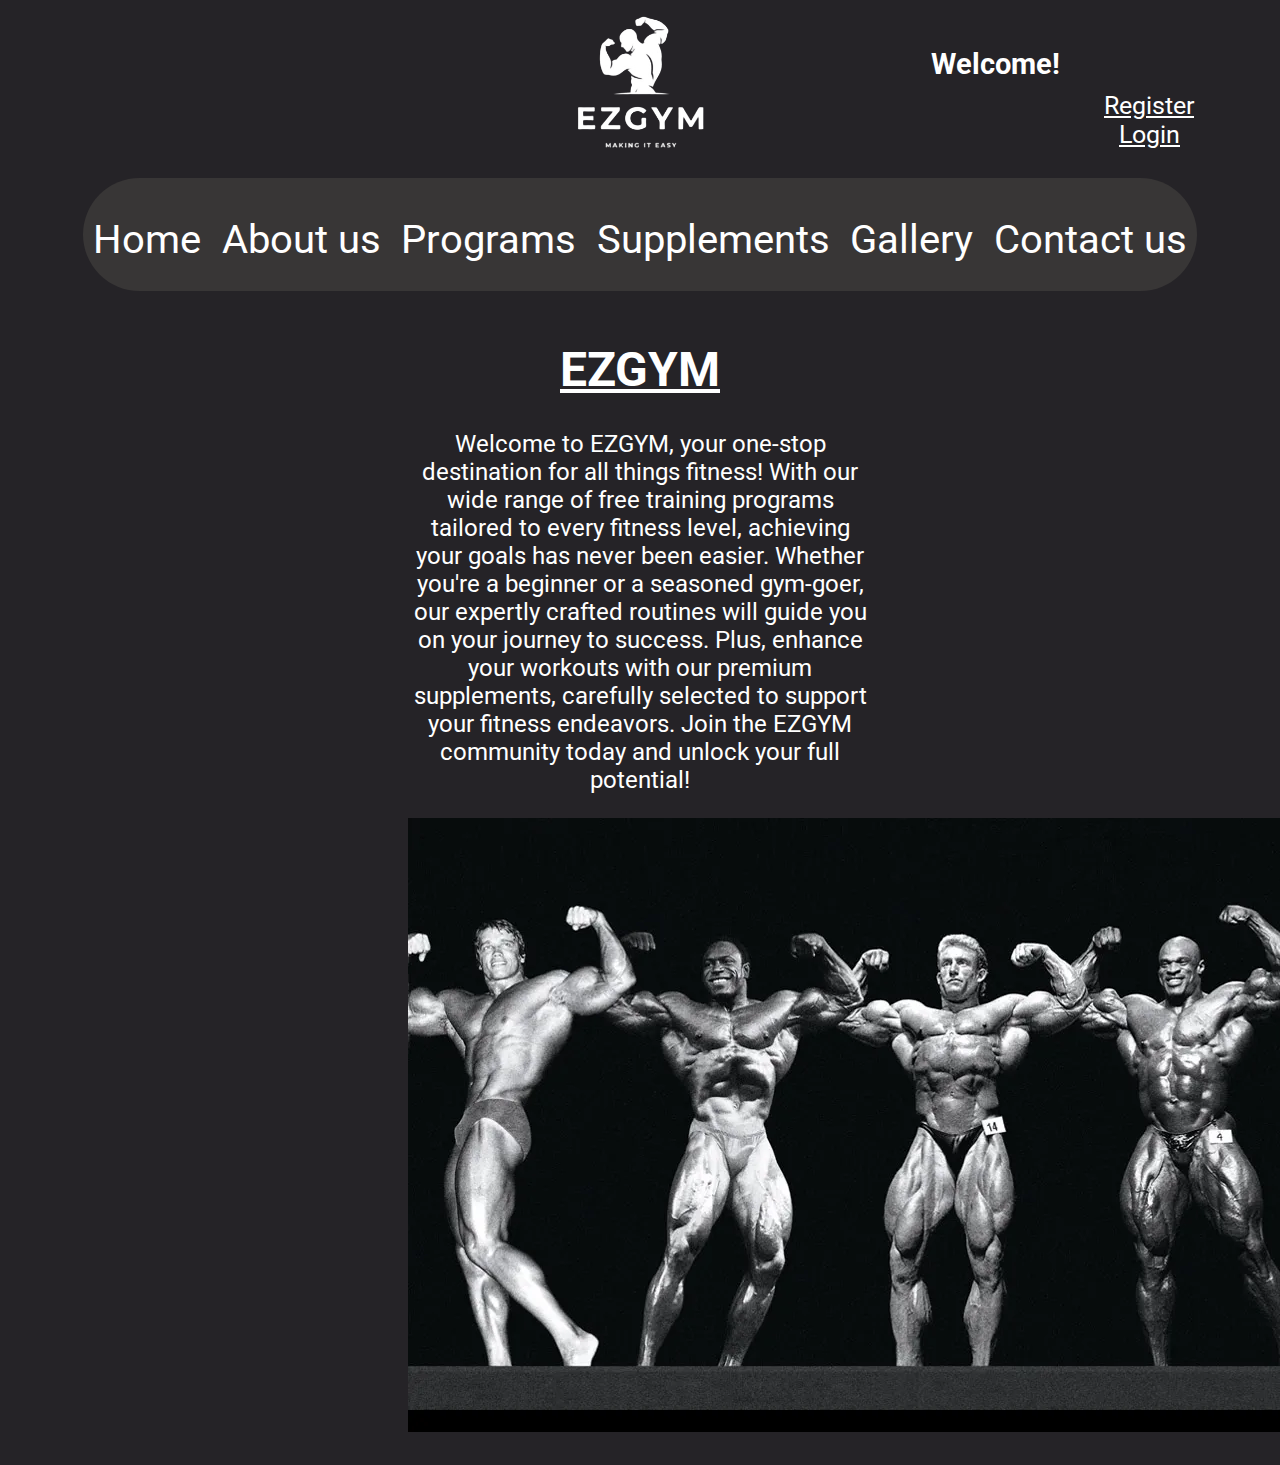
<file: index.html>
<!DOCTYPE html>
<html>
    <head>
        <title>EZGym</title>
        <link rel="stylesheet" href="style.css">
        <link rel="icon" type="image/jpg" href="pictures/logosmall.png">

        <link rel="preconnect" href="https://fonts.googleapis.com">
    <link rel="preconnect" href="https://fonts.gstatic.com" crossorigin>
    <link href="https://fonts.googleapis.com/css2?family=Roboto:ital,wght@0,400;0,500;0,700;1,400;1,500;1,700&display=swap" rel="stylesheet">

    <script type="text/javascript" src="indexscript.js"></script>
    </head>

    <body id="indexbody">
        <!-- Top -->
        <div class="top">
            <div class="clock">
                <div> 
                    <h3 id="clock"></h3>
                </div>
                <div>
                    <h4 id="date"></h4>
                </div>
            </div>

            <div class="logo">
                <img src="pictures/logosmall.png" class="logoimg">
            </div>


            <div class="login">
                <h3 style="margin-bottom: 10px;">Welcome!</h3>
                <div class="loginbuttons">
                    <a href="register.html" target="_self" style="text-decoration:none;
                    color:white;"><u>Register</u></a>
                </div>
                <div class="loginbuttons" id="loginbtn">
                    <a href="login.html" target="_self" style="text-decoration:none;
                    color:white;"><u>Login</u></a>
                </div>
            </div>
        </div>



        <!-- Navigation bar -->
        <div class="nav">
            <div class="navbutton">
                <a href="index.html" target="_self" style="text-decoration:none;
                color:white;"
                >Home</a>
            </div>
            <div class="navbutton">
                <a href="aboutus.html" target="_self" style="text-decoration:none;
                color:white;"
                >About us</a>
            </div>
            <div class="navbutton">
                <a href="progarms.html" target="_self" style="text-decoration:none;
                color:white;">Programs</a>
            </div>
            <div class="navbutton">
                <a href="supplements.html" target="_self" style="text-decoration:none;
                color:white;">Supplements</a>
            </div>
            <div class="navbutton">
                <a href="gallery.html" target="_self" style="text-decoration:none;
                color:white;">Gallery</a>
            </div>
            <div class="navbutton">
                <a href="contactus.html" target="_self" style="text-decoration:none;
                color:white;">Contact us</a>
            </div>
        </div>
        
        
        <div class="aboutustext">
            <h1><u>EZGYM</u></h1>
            
            <p>Welcome to EZGYM, your one-stop destination for all things fitness! With our wide range of free training programs tailored to every fitness level, achieving your goals has never been easier. Whether you're a beginner or a seasoned gym-goer, our expertly crafted routines will guide you on your journey to success. Plus, enhance your workouts with our premium supplements, carefully selected to support your fitness endeavors. Join the EZGYM community today and unlock your full potential!</p>
            <img src="pictures/posing.webp">
        
        </div>

        
        
        
        <div id="lol">
            <a href="easteregg.html" target="_self">a</a>
        </div>
    </body>

</html>
</file>
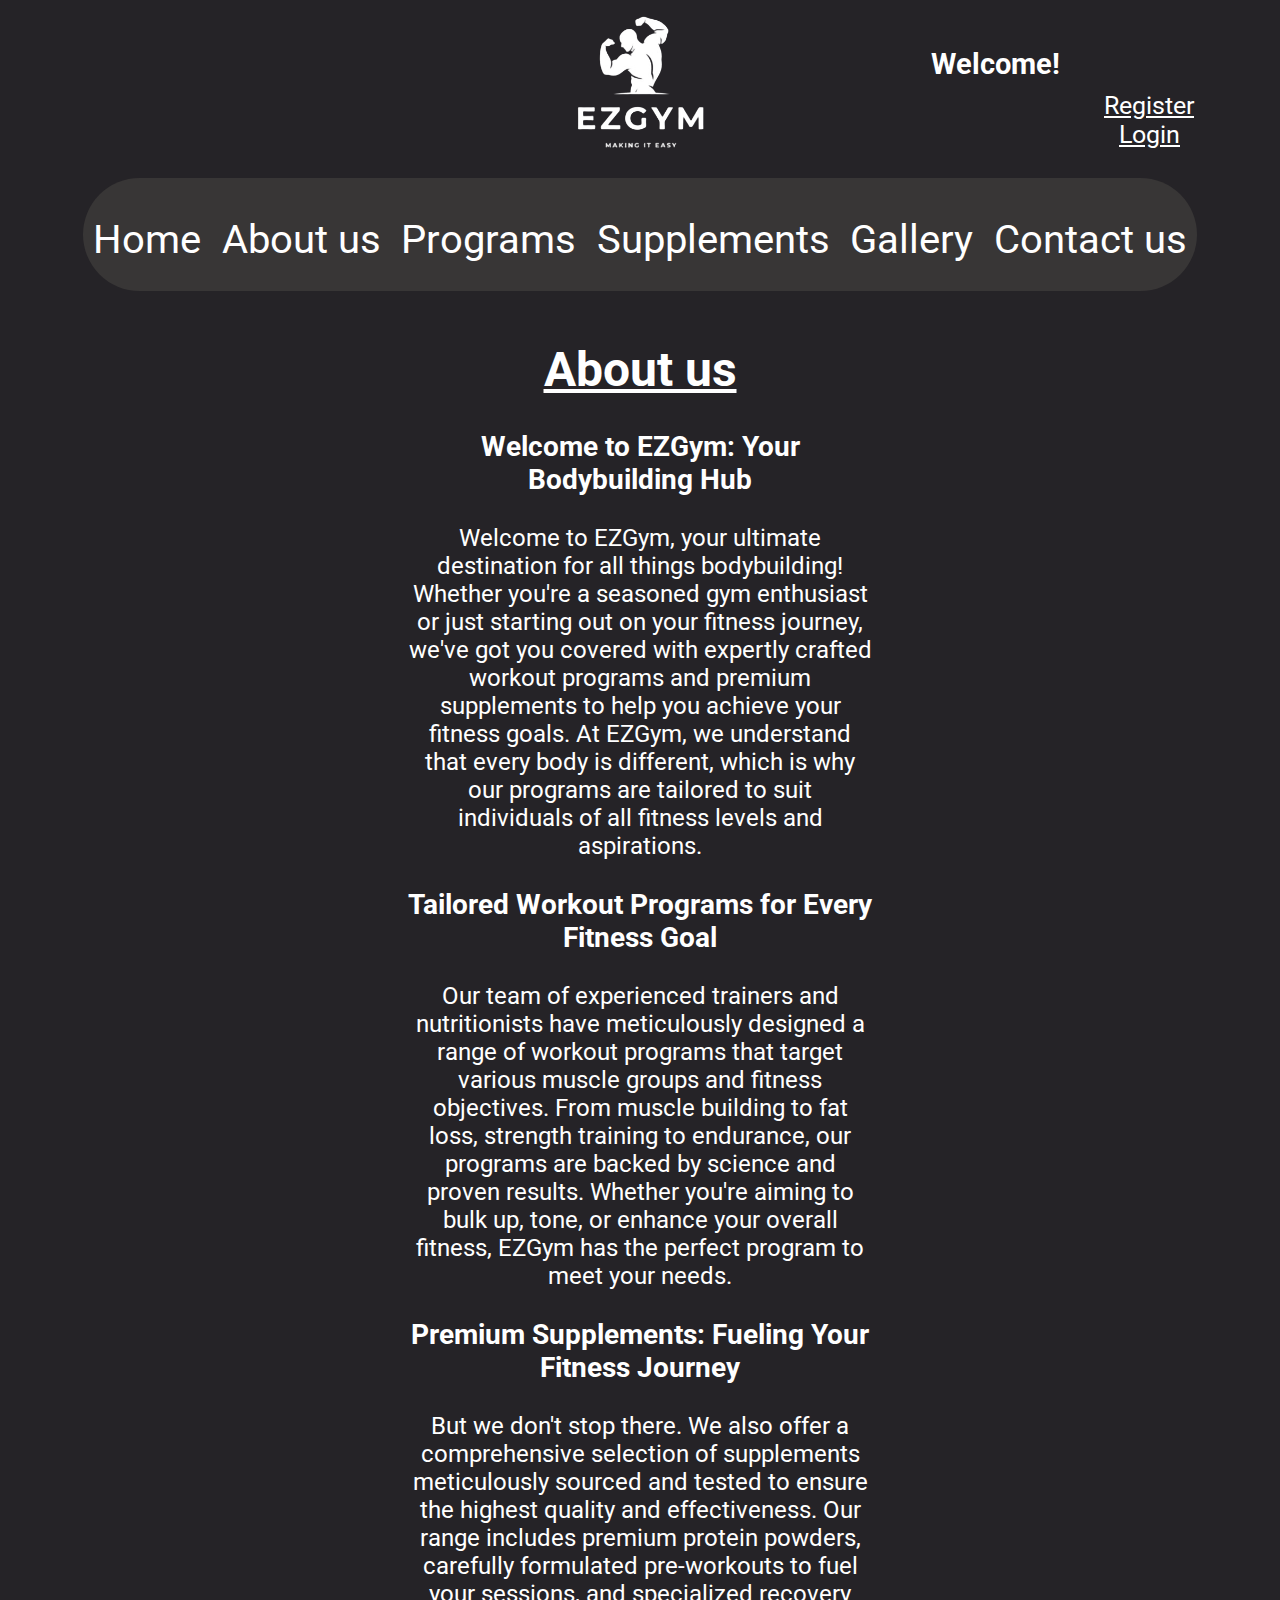
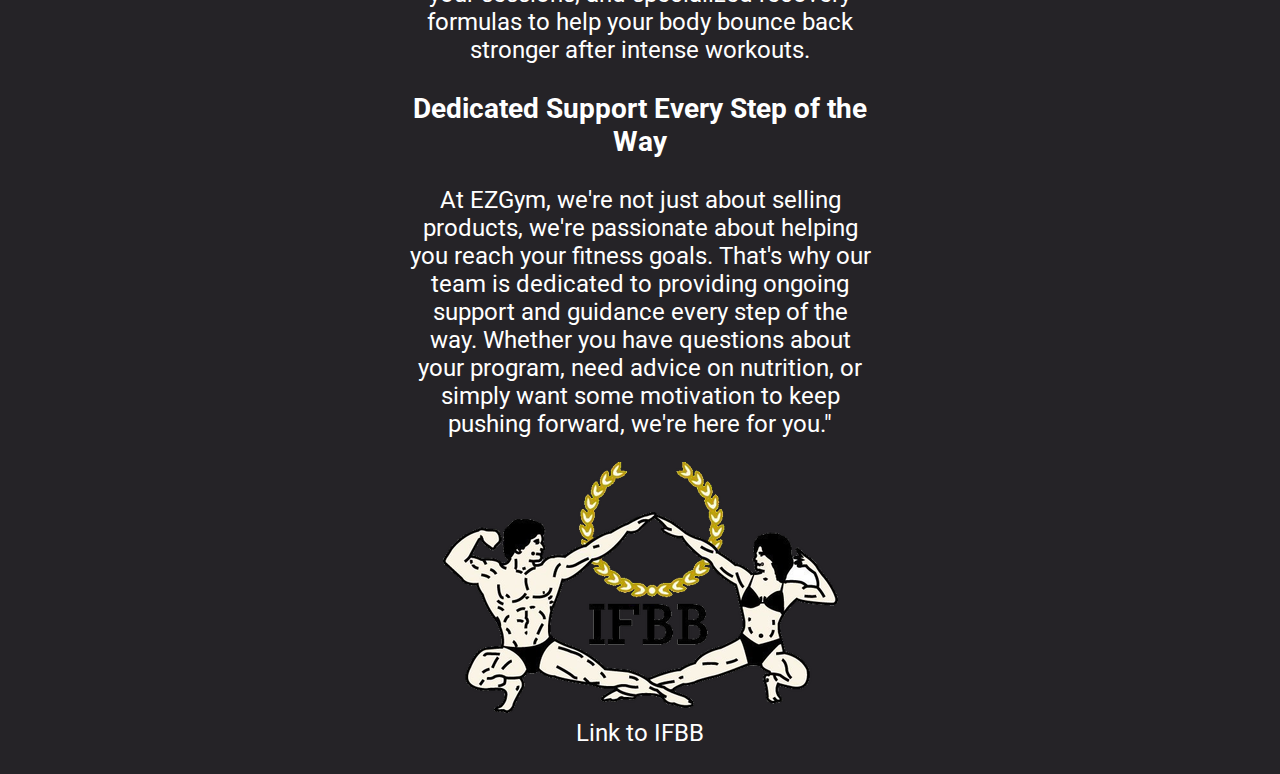
<file: aboutus.html>
<!DOCTYPE html>
<html>
    <head>
        <title>EZGym</title>
        <link rel="stylesheet" href="style.css">
        <link rel="icon" type="image/jpg" href="pictures/logosmall.png">

        <link rel="preconnect" href="https://fonts.googleapis.com">
    <link rel="preconnect" href="https://fonts.gstatic.com" crossorigin>
    <link href="https://fonts.googleapis.com/css2?family=Roboto:ital,wght@0,400;0,500;0,700;1,400;1,500;1,700&display=swap" rel="stylesheet">

    <script type="text/javascript" src="indexscript.js"></script>
    </head>

    <body id="indexbody">
        <!-- Top -->
        <div class="top">
            <div class="clock">
                <div> 
                    <h3 id="clock"></h3>
                </div>
                <div>
                    <h4 id="date"></h4>
                </div>
            </div>

            <div class="logo">
                <img src="pictures/logosmall.png" class="logoimg">
            </div>


            <div class="login">
                <h3 style="margin-bottom: 10px;">Welcome!</h3>
                <div class="loginbuttons">
                    <a href="register.html" target="_self" style="text-decoration:none;
                    color:white;"><u>Register</u></a>
                </div>
                <div class="loginbuttons" id="loginbtn">
                    <a href="login.html" target="_self" style="text-decoration:none;
                    color:white;"><u>Login</u></a>
                </div>
            </div>
        </div>



        <!-- Navigation bar -->
        <div class="nav">
            <div class="navbutton">
                <a href="index.html" target="_self" style="text-decoration:none;
                color:white;"
                >Home</a>
            </div>
            <div class="navbutton">
                <a href="aboutus.html" target="_self" style="text-decoration:none;
                color:white;"
                >About us</a>
            </div>
            <div class="navbutton">
                <a href="progarms.html" target="_self" style="text-decoration:none;
                color:white;">Programs</a>
            </div>
            <div class="navbutton">
                <a href="supplements.html" target="_self" style="text-decoration:none;
                color:white;">Supplements</a>
            </div>
            <div class="navbutton">
                <a href="gallery.html" target="_self" style="text-decoration:none;
                color:white;">Gallery</a>
            </div>
            <div class="navbutton">
                <a href="contactus.html" target="_self" style="text-decoration:none;
                color:white;">Contact us</a>
            </div>
        </div>
        
        

        <!--  About us  -->
        <div class="about">
            <h1><u>About us</u></h1>
            
            <h3>Welcome to EZGym: Your Bodybuilding Hub</h3>
            <p>Welcome to EZGym, your ultimate destination for all things bodybuilding! Whether you're a seasoned gym enthusiast or just starting out on your fitness journey, we've got you covered with expertly crafted workout programs and premium supplements to help you achieve your fitness goals. At EZGym, we understand that every body is different, which is why our programs are tailored to suit individuals of all fitness levels and aspirations.</p>
            <h3>Tailored Workout Programs for Every Fitness Goal</h3>
            <p>Our team of experienced trainers and nutritionists have meticulously designed a range of workout programs that target various muscle groups and fitness objectives. From muscle building to fat loss, strength training to endurance, our programs are backed by science and proven results. Whether you're aiming to bulk up, tone, or enhance your overall fitness, EZGym has the perfect program to meet your needs.</p>
            <h3>Premium Supplements: Fueling Your Fitness Journey</h3>
            <p>But we don't stop there. We also offer a comprehensive selection of supplements meticulously sourced and tested to ensure the highest quality and effectiveness. Our range includes premium protein powders, carefully formulated pre-workouts to fuel your sessions, and specialized recovery formulas to help your body bounce back stronger after intense workouts.</p>
            <h3>Dedicated Support Every Step of the Way</h3>
            <p>At EZGym, we're not just about selling products, we're passionate about helping you reach your fitness goals. That's why our team is dedicated to providing ongoing support and guidance every step of the way. Whether you have questions about your program, need advice on nutrition, or simply want some motivation to keep pushing forward, we're here for you."</p>

            <img src="pictures/IFBBlogo_official.png" style="display:inline-block">
            <a href="https://ifbb.com/" target="_blank" style="text-decoration:none;
            color:white; display:block;">Link to IFBB</a>
        </div>

        <div id="lol">
            <a href="easteregg.html" target="_self">a</a>
        </div>
    </body>

</html>
</file>
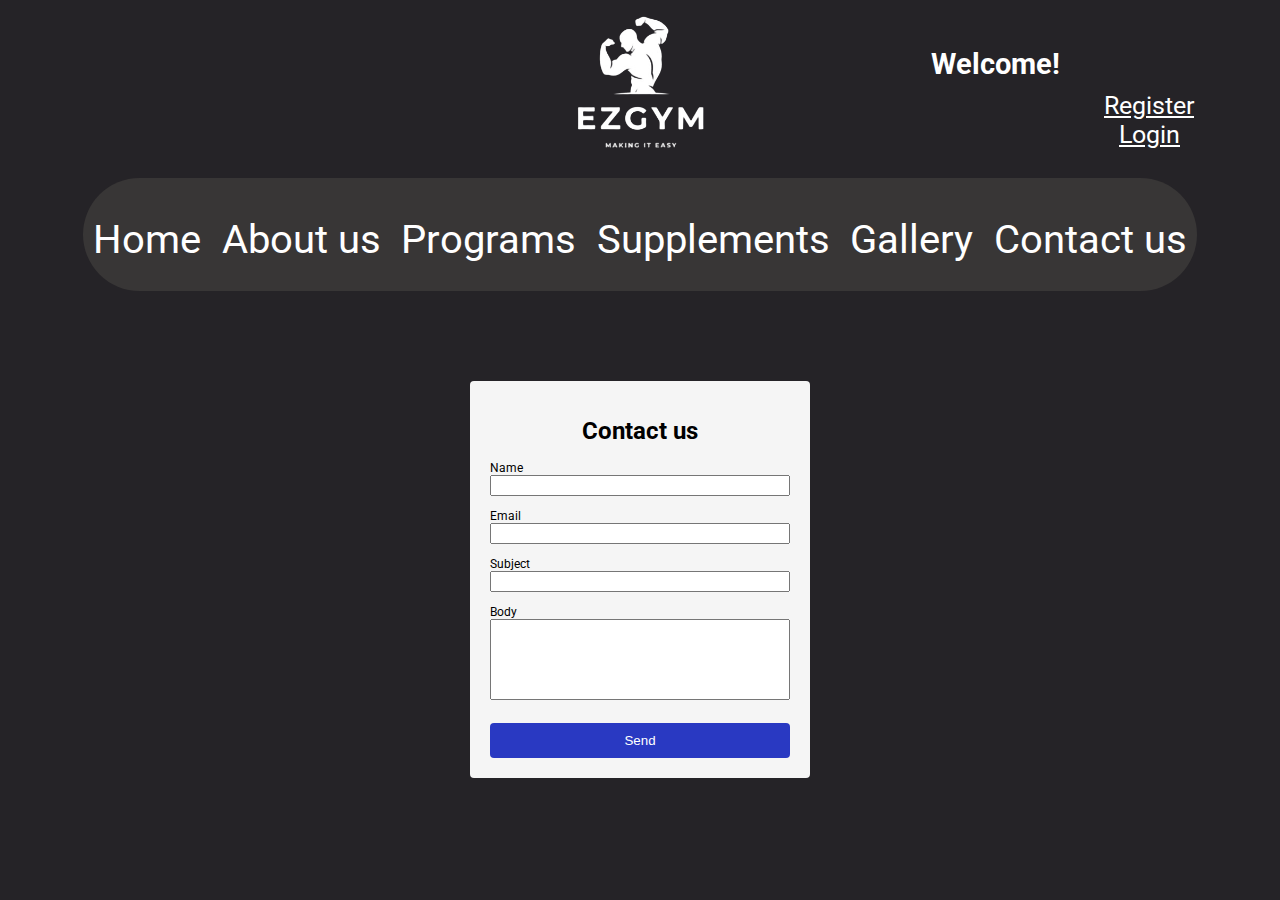
<file: contactus.html>
<!DOCTYPE html>
<html>
    <head>
        <title>EZGym</title>
        <link rel="stylesheet" href="style.css">
        <link rel="icon" type="image/jpg" href="pictures/logosmall.png">

        <link rel="preconnect" href="https://fonts.googleapis.com">
    <link rel="preconnect" href="https://fonts.gstatic.com" crossorigin>
    <link href="https://fonts.googleapis.com/css2?family=Roboto:ital,wght@0,400;0,500;0,700;1,400;1,500;1,700&display=swap" rel="stylesheet">

    <script type="text/javascript" defer src="contactusscript.js"></script>
    </head>


    <body id="contactusbody">
        <!-- Top -->
        <div class="top">
            <div class="clock">
                <div> 
                    <h3 id="clock"></h3>
                </div>
                <div>
                    <h4 id="date"></h4>
                </div>
            </div>

            <div class="logo">
                <img src="pictures/logosmall.png" class="logoimg">
            </div>


            <div class="login">
                <h3 style="margin-bottom: 10px;">Welcome!</h3>
                <div class="loginbuttons">
                    <a href="register.html" target="_self" style="text-decoration:none;
                    color:white;"><u>Register</u></a>
                </div>
                <div class="loginbuttons" id="loginbtn">
                    <a href="login.html" target="_self" style="text-decoration:none;
                    color:white;"><u>Login</u></a>
                </div>
            </div>
        </div>



        <!-- Navigation bar -->
        <div class="nav">
            <div class="navbutton">
                <a href="index.html" target="_self" style="text-decoration:none;
                color:white;"
                >Home</a>
            </div>
            <div class="navbutton">
                <a href="aboutus.html" target="_self" style="text-decoration:none;
                color:white;"
                >About us</a>
            </div>
            <div class="navbutton">
                <a href="progarms.html" target="_self" style="text-decoration:none;
                color:white;">Programs</a>
            </div>
            <div class="navbutton">
                <a href="supplements.html" target="_self" style="text-decoration:none;
                color:white;">Supplements</a>
            </div>
            <div class="navbutton">
                <a href="gallery.html" target="_self" style="text-decoration:none;
                color:white;">Gallery</a>
            </div>
            <div class="navbutton">
                <a href="contactus.html" target="_self" style="text-decoration:none;
                color:white;">Contact us</a>
            </div>
        </div>


        <div class="container">
            <form id="form" action="/">
                <h1>Contact us</h1>

                <div class="input-control">
                    <label for="name">Name</label>
                    <input id="name" name="name" type="text">
                    <div class="error"></div>
                </div>

                
                <div class="input-control">
                    <label for="email">Email</label>
                    <input id="email" name="email" type="text">
                    <div class="error"></div>
                </div>

                <div class="input-control">
                    <label for="subject">Subject</label>
                    <input id="subject" name="subject" type="text">
                    <div class="error"></div>
                </div>
                
                <div class="input-control">
                    <label for="body">Body</label>
                    <textarea id="bodytext" cols="40" rows="5"></textarea>
                    <div class="error"></div>
                </div>
                
                <button type="submit">Send</button>

            </form>


    </body>
</html>
</file>
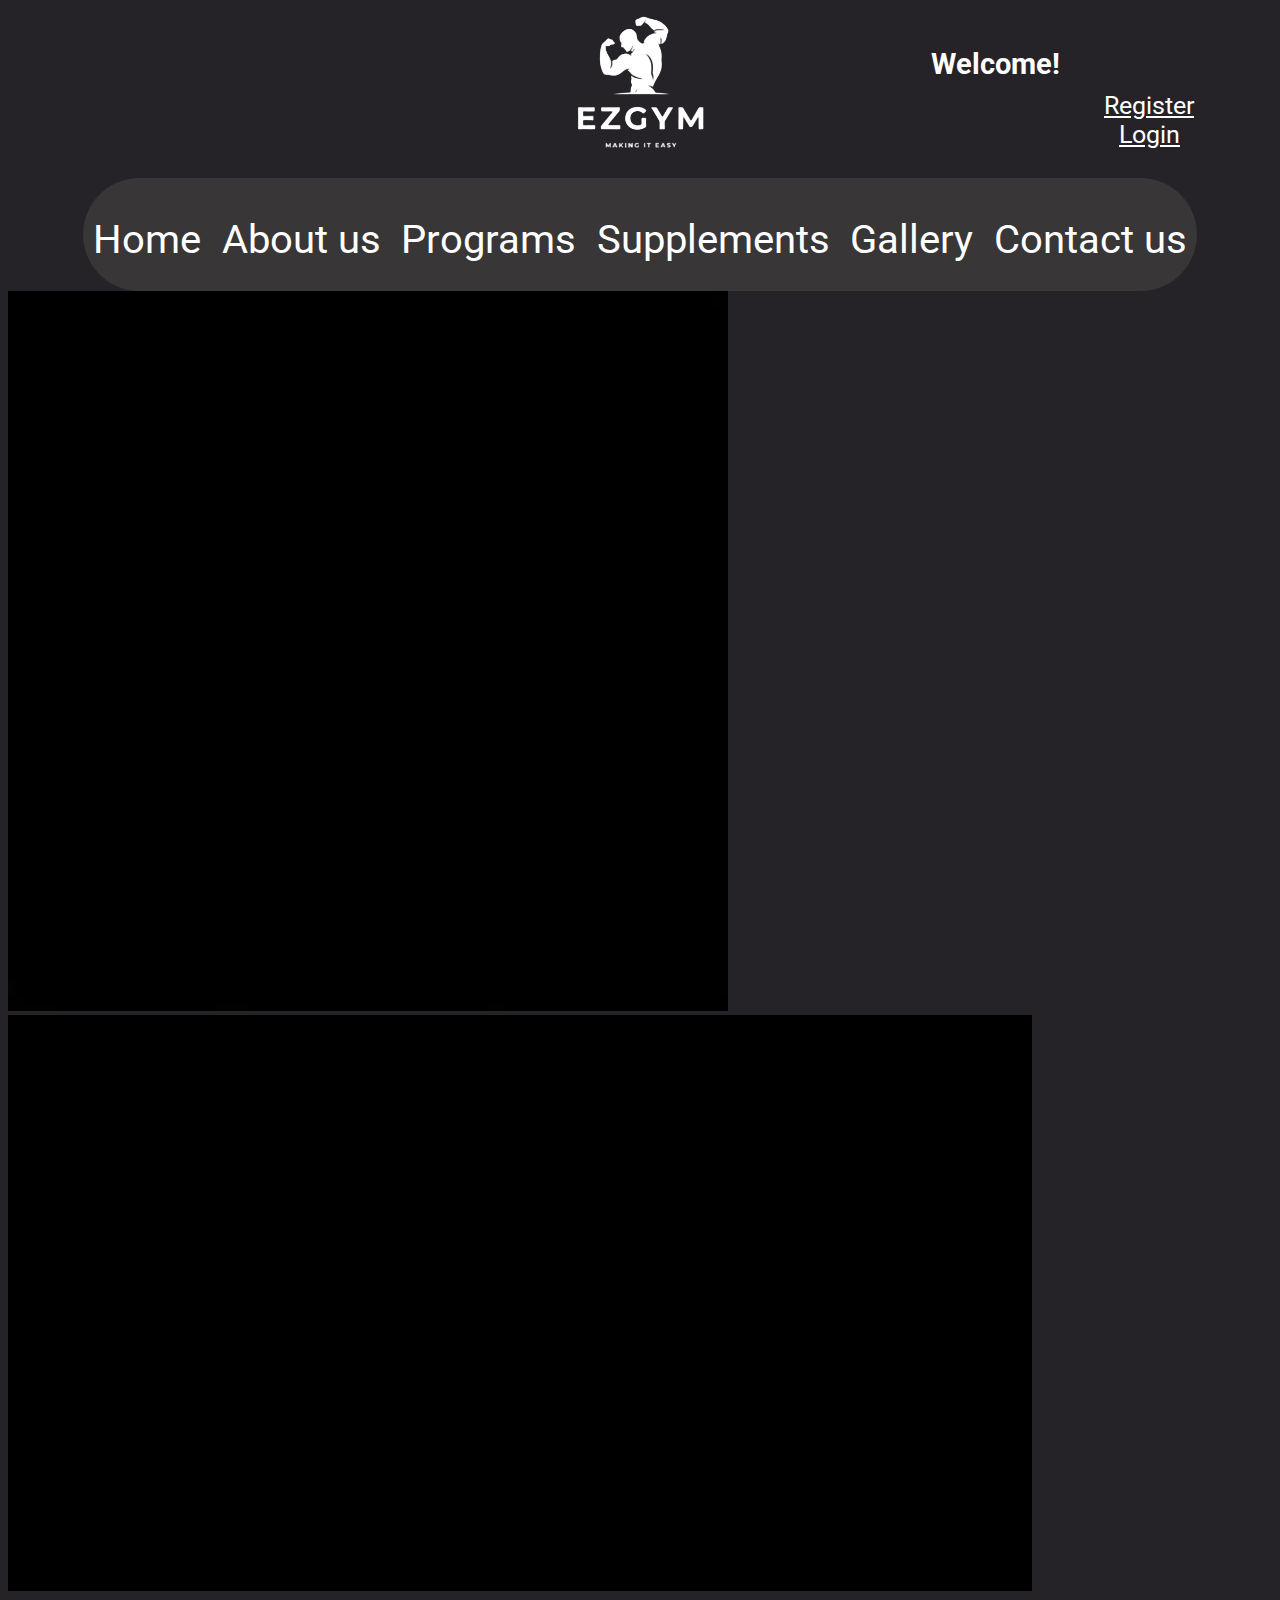
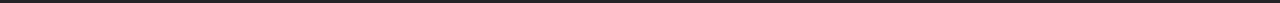
<file: easteregg.html>
<!DOCTYPE html>
<html>
    <head>
        <title>EZGym</title>
        <link rel="stylesheet" href="style.css">
        <link rel="icon" type="image/jpg" href="pictures/logosmall.png">

        <link rel="preconnect" href="https://fonts.googleapis.com">
        <link rel="preconnect" href="https://fonts.gstatic.com" crossorigin>
        <script type="text/javascript" src="indexscript.js"></script>
        <link href="https://fonts.googleapis.com/css2?family=Roboto:ital,wght@0,400;0,500;0,700;1,400;1,500;1,700&display=swap" rel="stylesheet">
        </head> 
        <body>
            <body id="indexbody">
                <!-- Top -->
                <div class="top">
                    <div class="clock">
                        <div> 
                            <h3 id="clock"></h3>
                        </div>
                        <div>
                            <h4 id="date"></h4>
                        </div>
                    </div>
        
                    <div class="logo">
                        <img src="pictures/logosmall.png" class="logoimg">
                    </div>
        
        
                    <div class="login">
                        <h3 style="margin-bottom: 10px;">Welcome!</h3>
                        <div class="loginbuttons">
                            <a href="register.html" target="_self" style="text-decoration:none;
                            color:white;"><u>Register</u></a>
                        </div>
                        <div class="loginbuttons" id="loginbtn">
                            <a href="login.html" target="_self" style="text-decoration:none;
                            color:white;"><u>Login</u></a>
                        </div>
                    </div>
                </div>
        
        
        
                <!-- Navigation bar -->
                <div class="nav">
                    <div class="navbutton">
                        <a href="index.html" target="_self" style="text-decoration:none;
                        color:white;"
                        >Home</a>
                    </div>
                    <div class="navbutton">
                        <a href="aboutus.html" target="_self" style="text-decoration:none;
                        color:white;"
                        >About us</a>
                    </div>
                    <div class="navbutton">
                        <a href="progarms.html" target="_self" style="text-decoration:none;
                        color:white;">Programs</a>
                    </div>
                    <div class="navbutton">
                        <a href="supplements.html" target="_self" style="text-decoration:none;
                        color:white;">Supplements</a>
                    </div>
                    <div class="navbutton">
                        <a href="gallery.html" target="_self" style="text-decoration:none;
                        color:white;">Gallery</a>
                    </div>
                    <div class="navbutton">
                        <a href="contactus.html" target="_self" style="text-decoration:none;
                        color:white;">Contact us</a>
                    </div>
                </div>
                <video autoplay loop style="display: inline-block;">

                    <source src="pictures/kraft.mp4" type="video/mp4">
                </video>
                <video autoplay loop style="display:inline-block;">

                    <source src="pictures/henfix.mp4" type="video/mp4">
                </video>
                
        </body>
</html>
</file>
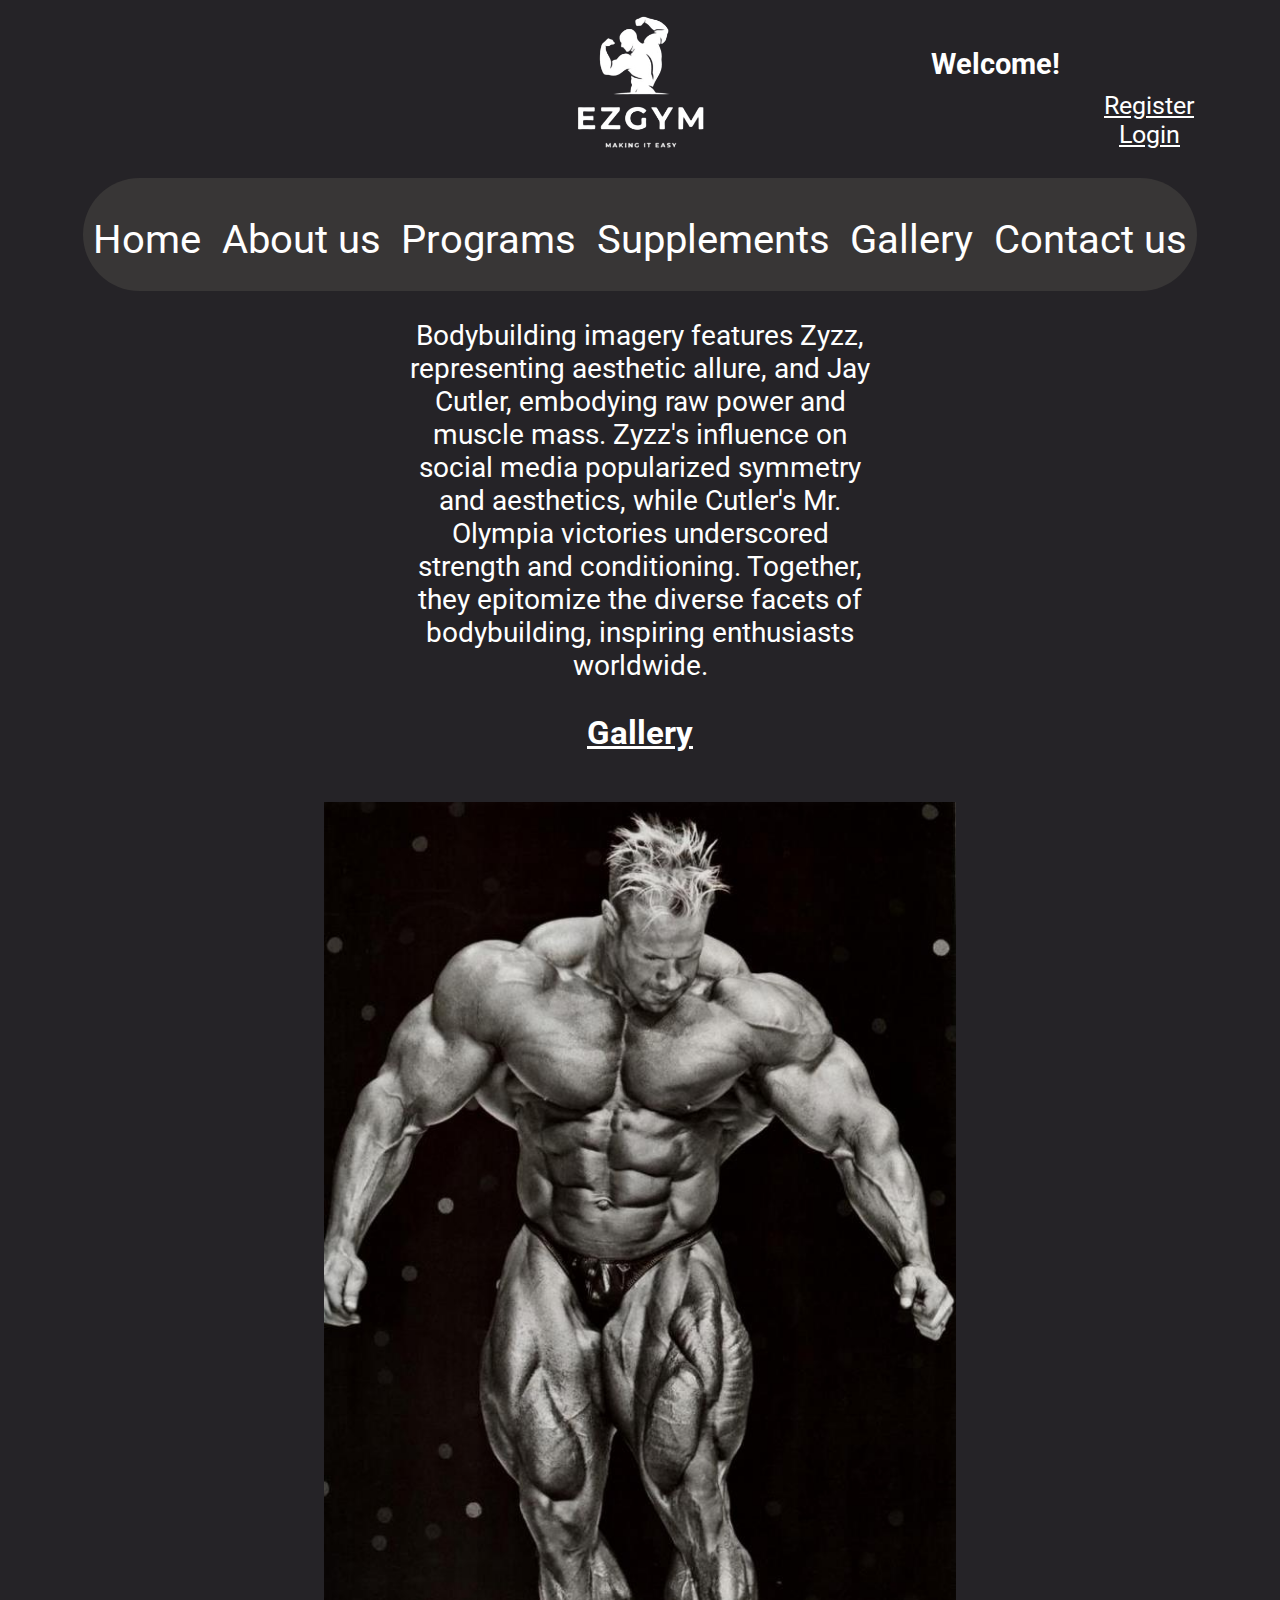
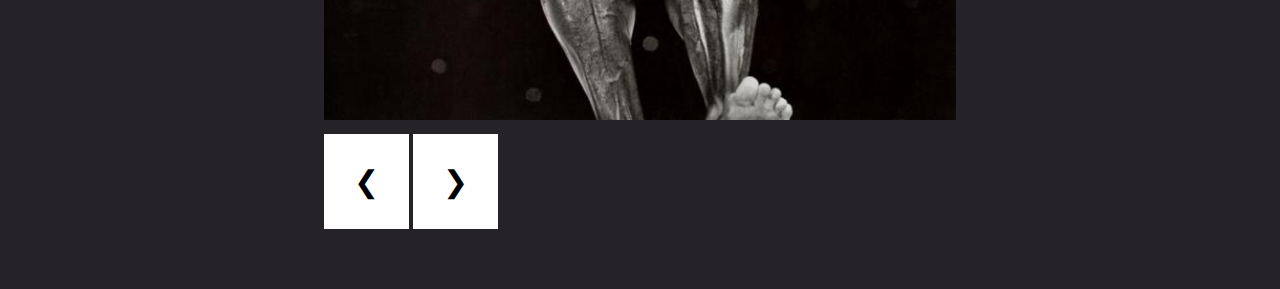
<file: gallery.html>
<!DOCTYPE html>
<html>
    <head>
        <title>EZGym</title>
        <link rel="stylesheet" href="style.css">
        <link rel="icon" type="image/jpg" href="pictures/logosmall.png">

        <link rel="preconnect" href="https://fonts.googleapis.com">
    <link rel="preconnect" href="https://fonts.gstatic.com" crossorigin>
    <link href="https://fonts.googleapis.com/css2?family=Roboto:ital,wght@0,400;0,500;0,700;1,400;1,500;1,700&display=swap" rel="stylesheet">

    <script type="text/javascript" defer src="galleryscript.js"></script>
    </head>

    <body id="gallerybody">
        <div class="top">
            <div class="clock">
                <div> 
                    <h3 id="clock"></h3>
                </div>
                <div>
                    <h4 id="date"></h4>
                </div>
            </div>

            <div class="logo">
                <img src="pictures/logosmall.png" class="logoimg">
            </div>


            <div class="login">
                <h3 style="margin-bottom: 10px;">Welcome!</h3>
                <div class="loginbuttons">
                    <a href="register.html" target="_self" style="text-decoration:none;
                    color:white;"><u>Register</u></a>
                </div>
                <div class="loginbuttons" id="loginbtn">
                    <a href="login.html" target="_self" style="text-decoration:none;
                    color:white;"><u>Login</u></a>
                </div>
            </div>
        </div>



        <!-- Navigation bar -->
        <div class="nav">
            <div class="navbutton">
                <a href="index.html" target="_self" style="text-decoration:none;
                color:white;"
                >Home</a>
            </div>
            <div class="navbutton">
                <a href="aboutus.html" target="_self" style="text-decoration:none;
                color:white;"
                >About us</a>
            </div>
            <div class="navbutton">
                <a href="progarms.html" target="_self" style="text-decoration:none;
                color:white;">Programs</a>
            </div>
            <div class="navbutton">
                <a href="supplements.html" target="_self" style="text-decoration:none;
                color:white;">Supplements</a>
            </div>
            <div class="navbutton">
                <a href="gallery.html" target="_self" style="text-decoration:none;
                color:white;">Gallery</a>
            </div>
            <div class="navbutton">
                <a href="contactus.html" target="_self" style="text-decoration:none;
                color:white;">Contact us</a>
            </div>
        </div>

        
        <div id="gallerytext">
            <p>
                Bodybuilding imagery features Zyzz, representing aesthetic allure, and Jay Cutler, embodying raw power and muscle mass. Zyzz's influence on social media popularized symmetry and aesthetics, while Cutler's Mr. Olympia victories underscored strength and conditioning. Together, they epitomize the diverse facets of bodybuilding, inspiring enthusiasts worldwide.
            </p>
            <h3><u>Gallery</u></h3>
        </div>
        <div class="slider">
			<div class="img-box">
				<img src="pictures/pic1.jpg" class="slider-img">
			</div>

			<button class="btn" onclick="prev()">&#10094</button>
			<button class="btn" onclick="next()">&#10095</button>
		</div>


    </body>
</html>
</file>
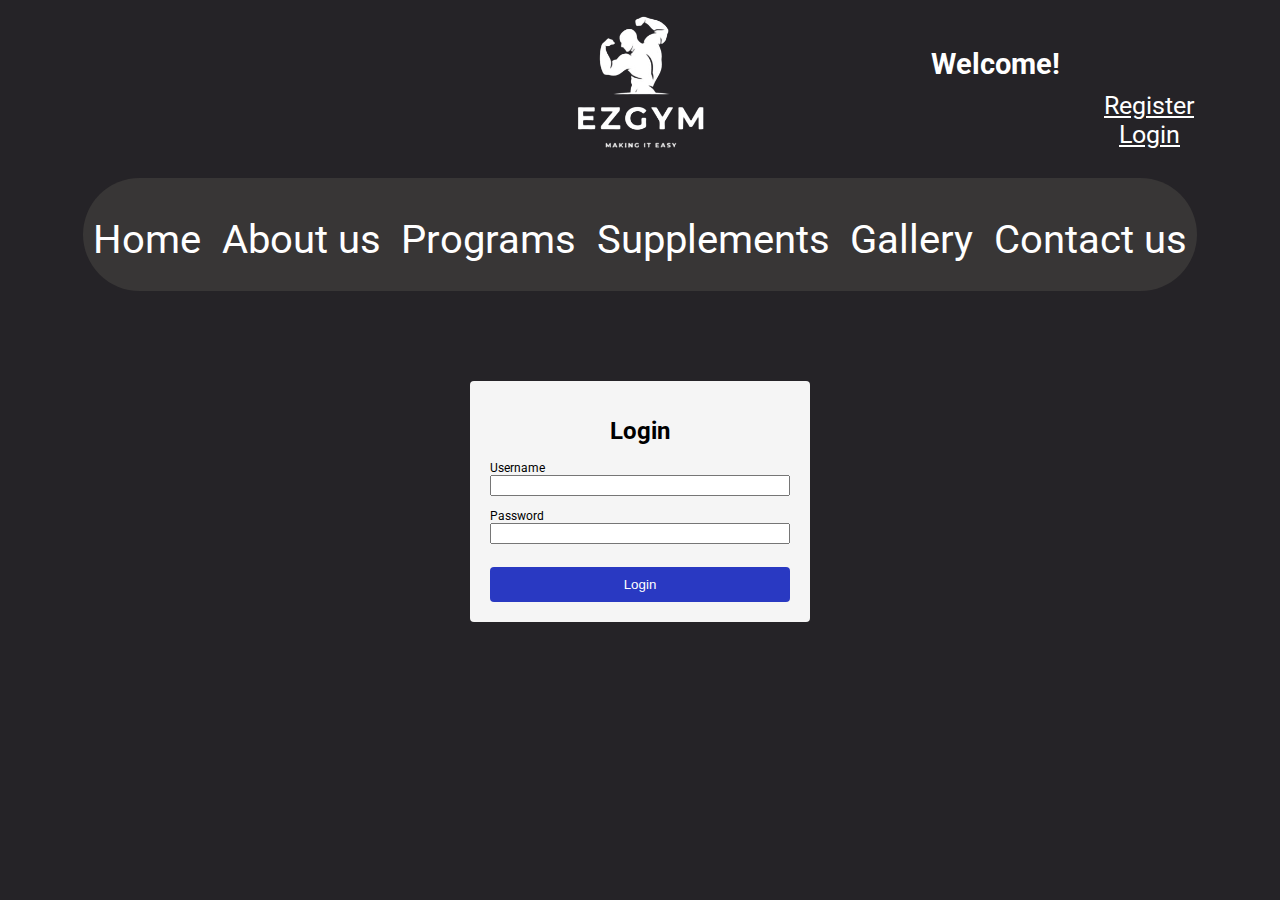
<file: login.html>
<!DOCTYPE html>
<html>
    <head>
        <title>EZGym</title>
        <link rel="stylesheet" href="style.css">
        <link rel="icon" type="image/jpg" href="pictures/logosmall.png">

        <link rel="preconnect" href="https://fonts.googleapis.com">
    <link rel="preconnect" href="https://fonts.gstatic.com" crossorigin>
    <link href="https://fonts.googleapis.com/css2?family=Roboto:ital,wght@0,400;0,500;0,700;1,400;1,500;1,700&display=swap" rel="stylesheet">

    <script type="text/javascript" defer src="loginscript.js"></script>
    </head>


    <body id="loginbody">
         <!-- Top -->
         <div class="top">
            <div class="clock">
                <div> 
                    <h3 id="clock"></h3>
                </div>
                <div>
                    <h4 id="date"></h4>
                </div>
            </div>

            <div class="logo">
                <img src="pictures/logosmall.png" class="logoimg">
            </div>


            <div class="login">
                <h3 style="margin-bottom: 10px;">Welcome!</h3>
                <div class="loginbuttons">
                    <a href="register.html" target="_self" style="text-decoration:none;
                    color:white;"><u>Register</u></a>
                </div>
                <div class="loginbuttons" id="loginbtn">
                    <a href="login.html" target="_self" style="text-decoration:none;
                    color:white;"><u>Login</u></a>
                </div>
            </div>
        </div>



        <!-- Navigation bar -->
        <div class="nav">
            <div class="navbutton">
                <a href="index.html" target="_self" style="text-decoration:none;
                color:white;"
                >Home</a>
            </div>
            <div class="navbutton">
                <a href="aboutus.html" target="_self" style="text-decoration:none;
                color:white;"
                >About us</a>
            </div>
            <div class="navbutton">
                <a href="progarms.html" target="_self" style="text-decoration:none;
                color:white;">Programs</a>
            </div>
            <div class="navbutton">
                <a href="supplements.html" target="_self" style="text-decoration:none;
                color:white;">Supplements</a>
            </div>
            <div class="navbutton">
                <a href="gallery.html" target="_self" style="text-decoration:none;
                color:white;">Gallery</a>
            </div>
            <div class="navbutton">
                <a href="contactus.html" target="_self" style="text-decoration:none;
                color:white;">Contact us</a>
            </div>
        </div>
        <div class="container">
            <form id="form" action="/">
                <h1>Login</h1>

                <div class="input-control">
                    <label for="username">Username</label>
                    <input id="username" name="username" type="text">
                    <div class="error"></div>
                </div>

                
                <div class="input-control">
                    <label for="password">Password</label>
                    <input id="password" name="password" type="password">
                    <div class="error"></div>
                </div>
                
                <button type="submit">Login</button>

            </form>


    </body>
</html>
</file>
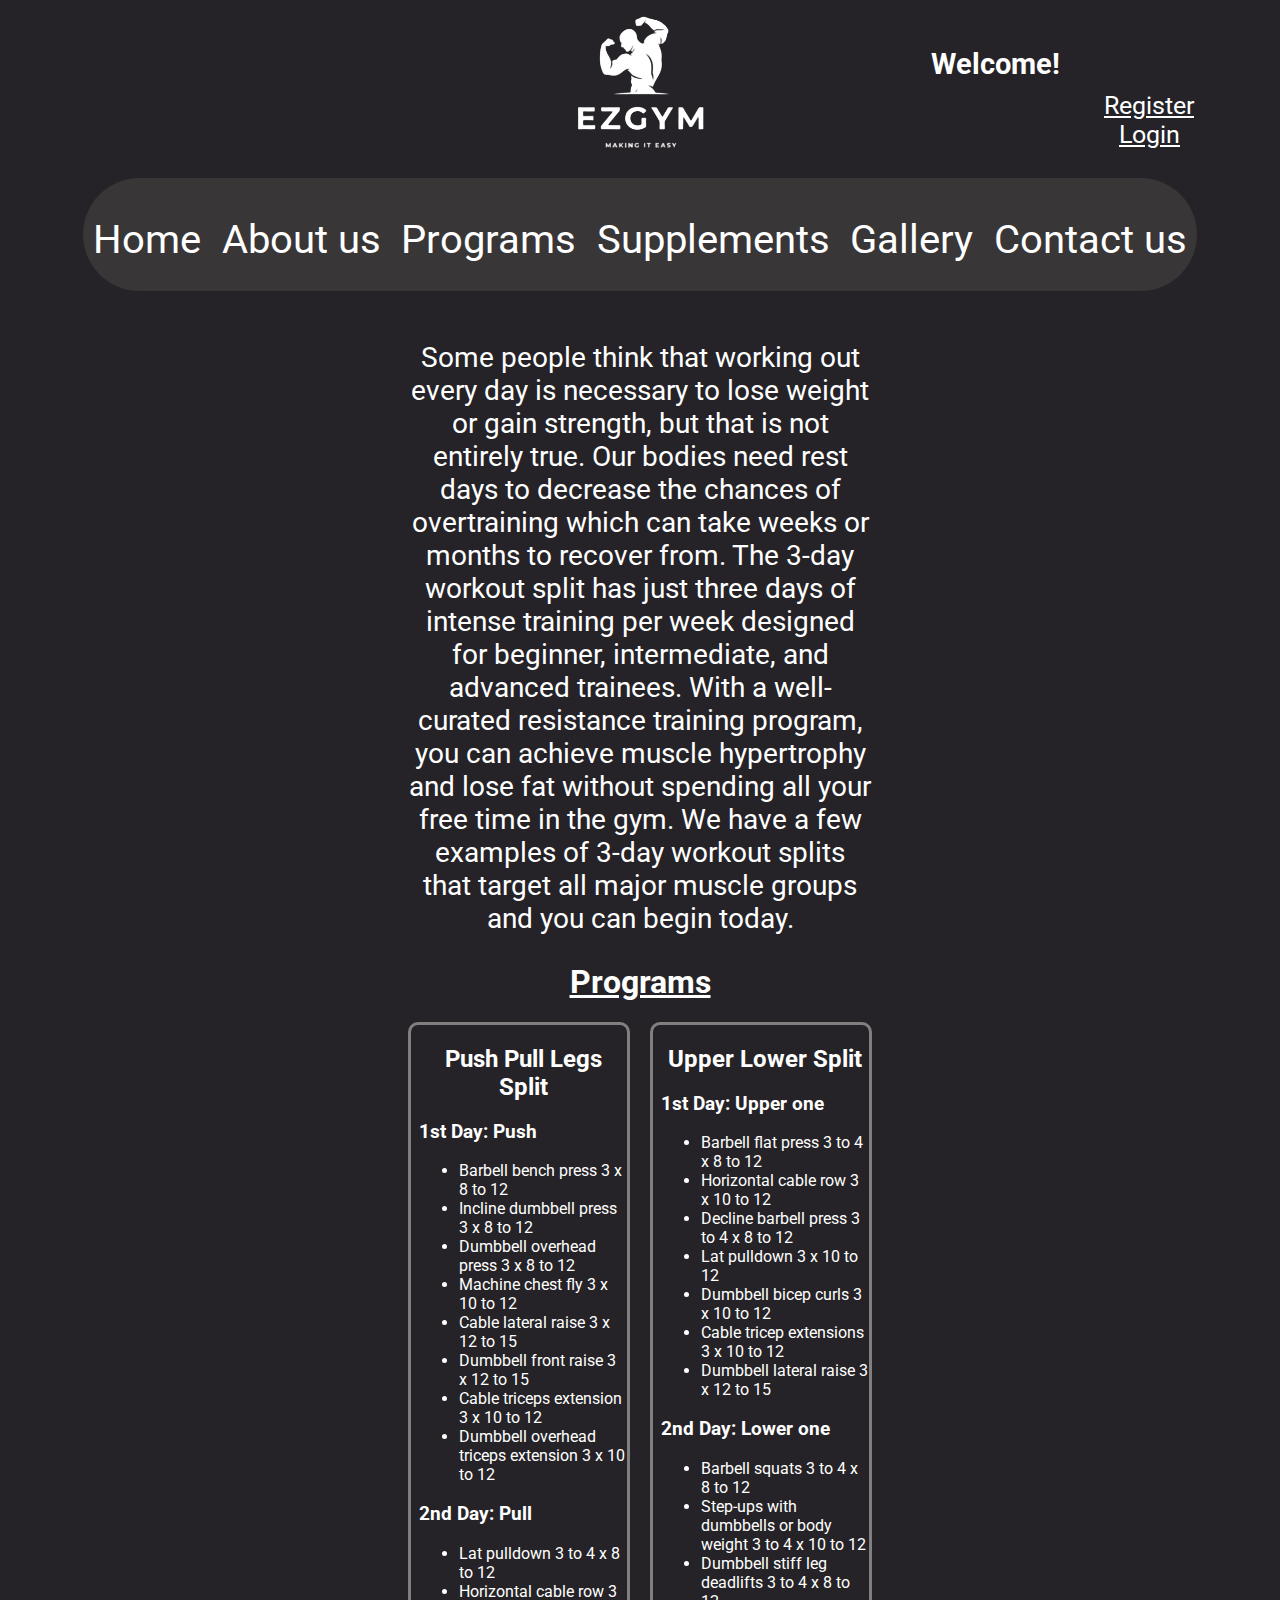
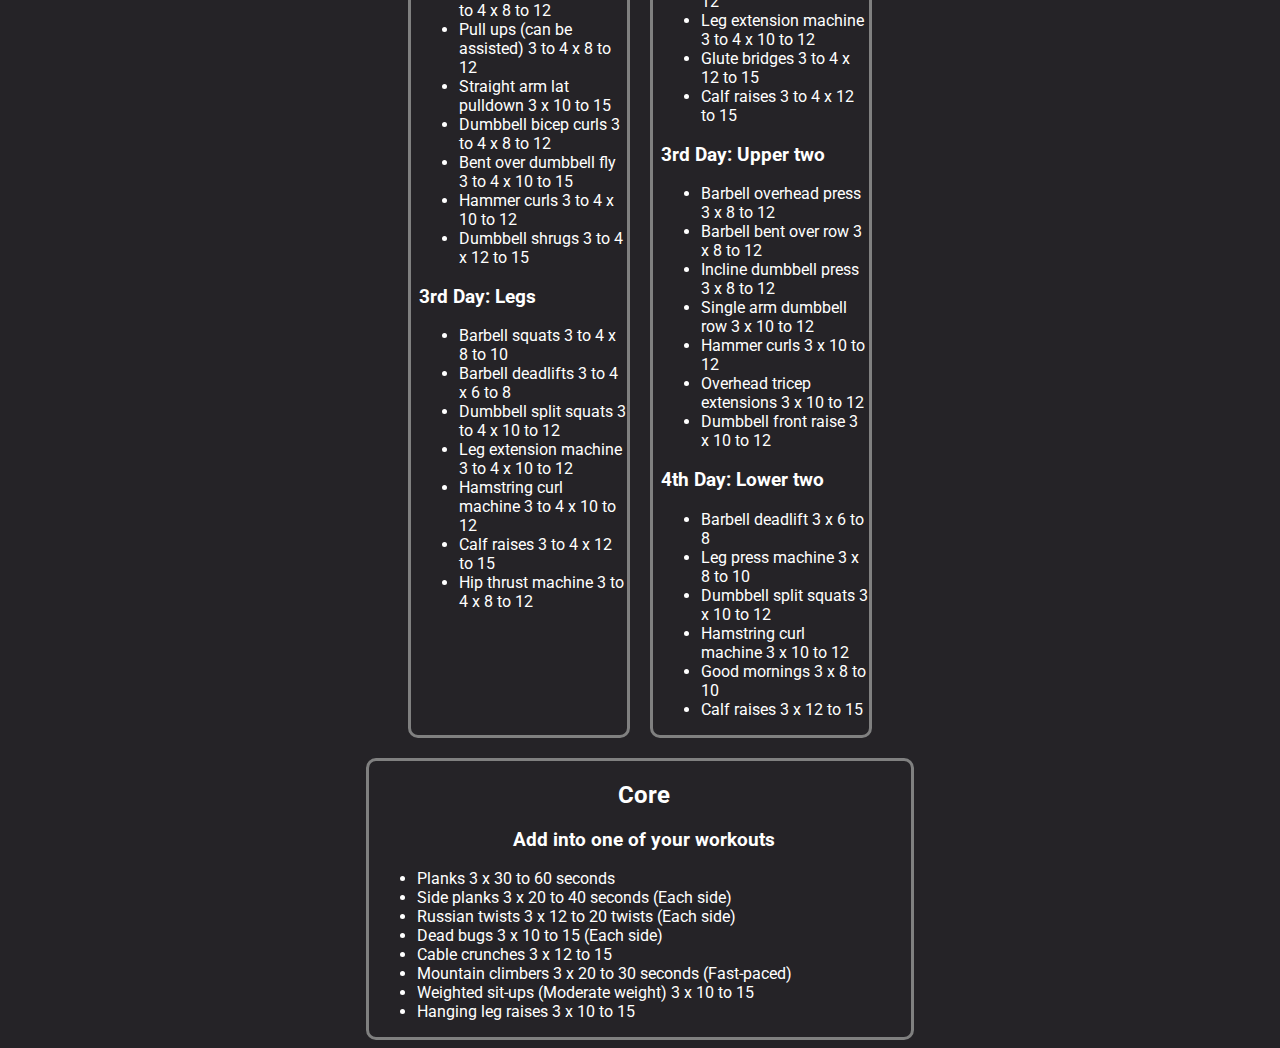
<file: progarms.html>
<!DOCTYPE html>
<html>
    <head>
        <title>EZGym</title>
        <link rel="stylesheet" href="style.css">
        <link rel="icon" type="image/jpg" href="pictures/logosmall.png">

        <link rel="preconnect" href="https://fonts.googleapis.com">
    <link rel="preconnect" href="https://fonts.gstatic.com" crossorigin>
    <link href="https://fonts.googleapis.com/css2?family=Roboto:ital,wght@0,400;0,500;0,700;1,400;1,500;1,700&display=swap" rel="stylesheet">
    <script type="text/javascript" src="indexscript.js"></script>
    </head>

    <body id="programsbody">
            <!-- Top -->
            <div class="top">
                <div class="clock">
                    <div> 
                        <h3 id="clock"></h3>
                    </div>
                    <div>
                        <h4 id="date"></h4>
                    </div>
                </div>
    
                <div class="logo">
                    <img src="pictures/logosmall.png" class="logoimg">
                </div>
    
    
                <div class="login">
                    <h3 style="margin-bottom: 10px;">Welcome!</h3>
                    <div class="loginbuttons">
                        <a href="register.html" target="_self" style="text-decoration:none;
                        color:white;"><u>Register</u></a>
                    </div>
                    <div class="loginbuttons" id="loginbtn">
                        <a href="login.html" target="_self" style="text-decoration:none;
                        color:white;"><u>Login</u></a>
                    </div>
                </div>
            </div>
    
    
    
            <!-- Navigation bar -->
            <div class="nav">
                <div class="navbutton">
                    <a href="index.html" target="_self" style="text-decoration:none;
                    color:white;"
                    >Home</a>
                </div>
                <div class="navbutton">
                    <a href="aboutus.html" target="_self" style="text-decoration:none;
                    color:white;"
                    >About us</a>
                </div>
                <div class="navbutton">
                    <a href="progarms.html" target="_self" style="text-decoration:none;
                    color:white;">Programs</a>
                </div>
                <div class="navbutton">
                    <a href="supplements.html" target="_self" style="text-decoration:none;
                    color:white;">Supplements</a>
                </div>
                <div class="navbutton">
                    <a href="gallery.html" target="_self" style="text-decoration:none;
                    color:white;">Gallery</a>
                </div>
                <div class="navbutton">
                    <a href="contactus.html" target="_self" style="text-decoration:none;
                    color:white;">Contact us</a>
                </div>
            </div>
            
            <p id="programstext"> Some people think that working out every day is necessary to lose weight or gain strength, but that is not entirely true. Our bodies need rest days to decrease the chances of overtraining which can take weeks or months to recover from. The 3-day workout split has just three days of intense training per week designed for beginner, intermediate, and advanced trainees.  

                With a well-curated resistance training program, you can achieve muscle hypertrophy and lose fat without spending all your free time in the gym. We have a few examples of 3-day workout splits that target all major muscle groups and you can begin today.</p>

            <h1 style="color:white;
            text-align:center;
            margin-top:20px;"><u>Programs</u></h1>
           

            <div id="programs">
                <div id="ppl">
                    <h2>Push Pull Legs Split</h2>
                    <h3>1st Day: Push</h3>
                    <ul>
                        <li>Barbell bench press	3 x 8 to 12</li>
                        <li>Incline dumbbell press	3 x 8 to 12</li>
                        <li>Dumbbell overhead press	3 x 8 to 12</li>
                        <li>Machine chest fly	3 x 10 to 12</li>
                        <li>Cable lateral raise	3 x 12 to 15</li>
                        <li>Dumbbell front raise	3 x 12 to 15</li>
                        <li>Cable triceps extension	3 x 10 to 12</li>
                        <li>Dumbbell overhead triceps extension	3 x 10 to 12</li>
                    </ul>

                    <h3>2nd Day: Pull</h3>
                    <ul>
                        <li>Lat pulldown	3 to 4 x 8 to 12</li>
                        <li>Horizontal cable row	3 to 4 x 8 to 12</li>
                        <li>Pull ups (can be assisted)	3 to 4 x 8 to 12</li>
                        <li>Straight arm lat pulldown	3 x 10 to 15</li>
                        <li>Dumbbell bicep curls	3 to 4 x 8 to 12</li>
                        <li>Bent over dumbbell fly	3 to 4 x 10 to 15</li>
                        <li>Hammer curls	3 to 4 x 10 to 12</li>
                        <li>Dumbbell shrugs	3 to 4 x 12 to 15</li>
                    </ul>

                    <h3>3rd Day: Legs</h3>
                    <ul>
                        <li>Barbell squats	3 to 4 x 8 to 10</li>
                        <li>Barbell deadlifts	3 to 4 x 6 to 8</li>
                        <li>Dumbbell split squats	3 to 4 x 10 to 12</li>
                        <li>Leg extension machine	3 to 4 x 10 to 12</li>
                        <li>Hamstring curl machine	3 to 4 x 10 to 12</li>
                        <li>Calf raises	3 to 4 x 12 to 15</li>
                        <li>Hip thrust machine 	3 to 4 x 8 to 12</li>

                    </ul>
                </div>

                <div id="uplo">
                    <h2>Upper Lower Split</h2>
                    <h3>1st Day: Upper one</h3>

                    <ul>
                        <li>Barbell flat press	3 to 4 x 8 to 12</li>
                        <li>Horizontal cable row	3 x 10 to 12</li>
                        <li>Decline barbell press	3 to 4 x 8 to 12</li>
                        <li>Lat pulldown	3 x 10 to 12</li>
                        <li>Dumbbell bicep curls	3 x 10 to 12</li>
                        <li>Cable tricep extensions	3 x 10 to 12</li>
                        <li>Dumbbell lateral raise	3 x 12 to 15</li>
                    </ul>

                    <h3>2nd Day: Lower one</h3>
                    <ul>
                        <li>Barbell squats	3 to 4 x 8 to 12</li>
                        <li>Step-ups with dumbbells or body weight	3 to 4 x 10 to 12</li>
                        <li>Dumbbell stiff leg deadlifts	3 to 4 x 8 to 12</li>
                        <li>Leg extension machine	3 to 4 x 10 to 12</li>
                        <li>Glute bridges	3 to 4 x 12 to 15</li>
                        <li>Calf raises	3 to 4 x 12 to 15</li>
                    </ul>

                    <h3>3rd Day: Upper two</h3>
                    <ul>
                        <li>Barbell overhead press	3 x 8 to 12</li>
                        <li>Barbell bent over row	3 x 8 to 12</li>
                        <li>Incline dumbbell press 	3 x 8 to 12</li>
                        <li>Single arm dumbbell row	3 x 10 to 12</li>
                        <li>Hammer curls	3 x 10 to 12</li>
                        <li>Overhead tricep extensions	3 x 10 to 12</li>
                        <li>Dumbbell front raise	3 x 10 to 12</li>
                    </ul>

                    <h3>4th Day: Lower two</h3>
                    <ul>
                        <li>Barbell deadlift	3 x 6 to 8</li>
                        <li>Leg press machine	3 x 8 to 10</li>
                        <li>Dumbbell split squats	3 x 10 to 12</li>
                        <li>Hamstring curl machine	3 x 10 to 12</li>
                        <li>Good mornings	3 x 8 to 10</li>
                        <li>Calf raises	3 x 12 to 15</li>
                    </ul>
                </div>
            </div>

            <div id="core">
                <h2>Core</h2>
                <h3>Add into one of your workouts</h3>

                <ul>
                    <li>Planks	3 x 30 to 60 seconds</li>
                    <li>Side planks	3 x 20 to 40 seconds (Each side)</li>
                    <li>Russian twists	3 x 12 to 20 twists (Each side)</li>
                    <li>Dead bugs	3 x 10 to 15 (Each side)</li>
                    <li>Cable crunches	3 x 12 to 15</li>
                    <li>Mountain climbers	3 x 20 to 30 seconds (Fast-paced)</li>
                    <li>Weighted sit-ups (Moderate weight)	3 x 10 to 15</li>
                    <li>Hanging leg raises	3 x 10 to 15</li>
                </ul>
            </div>
    </body>

</html>
</file>
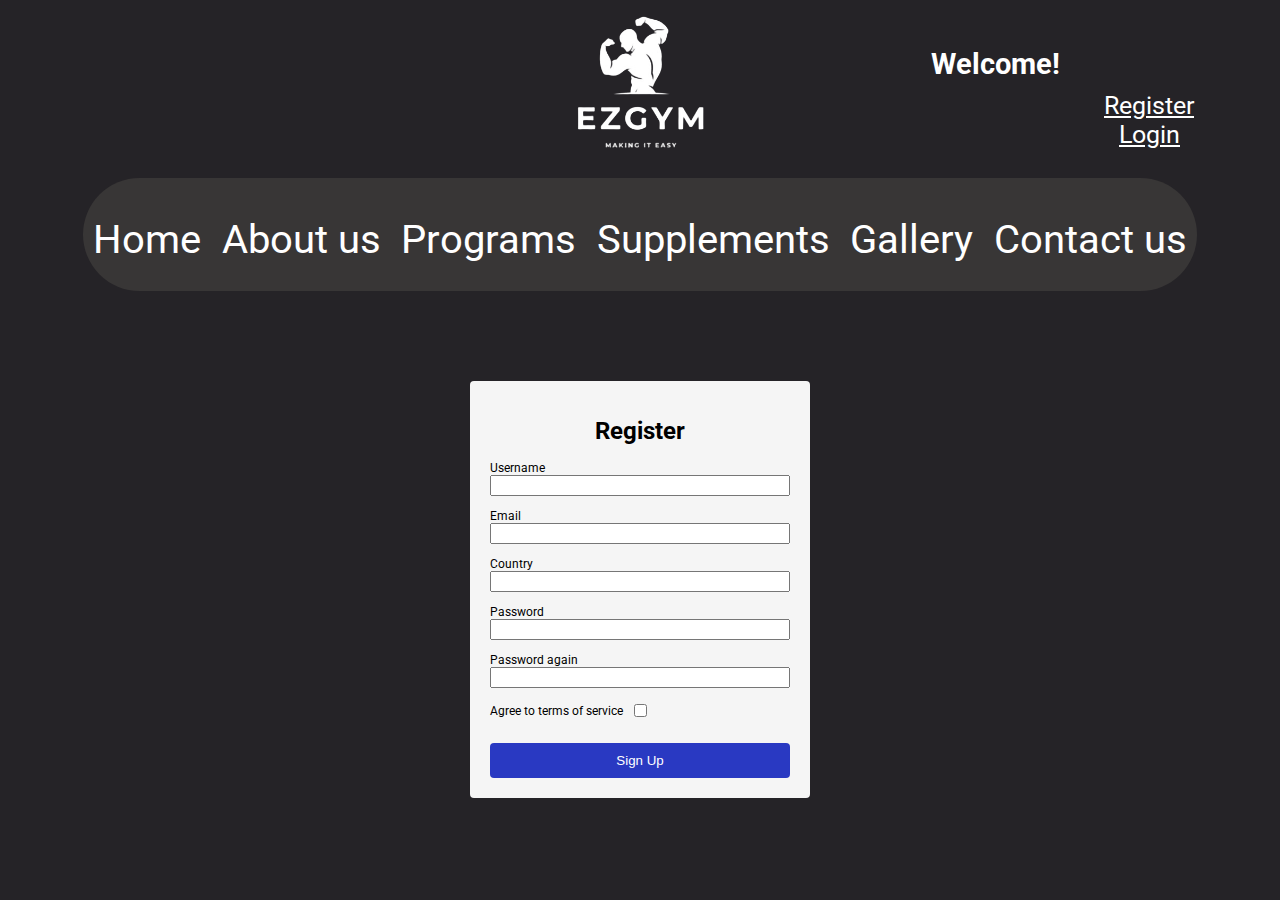
<file: register.html>
<!DOCTYPE HTML>
<html>

    <head>
        <title>EZGym</title>
        <link rel="stylesheet" href="style.css">
        <link rel="icon" type="image/jpg" href="pictures/logosmall.png">

        <link rel="preconnect" href="https://fonts.googleapis.com">
    <link rel="preconnect" href="https://fonts.gstatic.com" crossorigin>
    <link href="https://fonts.googleapis.com/css2?family=Roboto:ital,wght@0,400;0,500;0,700;1,400;1,500;1,700&display=swap" rel="stylesheet">

    <script type="text/javascript" defer src="registerscript.js"></script>
    </head>
    <body id="registerbody">
         <!-- Top -->
         <div class="top">
            <div class="clock">
                <div> 
                    <h3 id="clock"></h3>
                </div>
                <div>
                    <h4 id="date"></h4>
                </div>
            </div>

            <div class="logo">
                <img src="pictures/logosmall.png" class="logoimg">
            </div>


            <div class="login">
                <h3 style="margin-bottom: 10px;">Welcome!</h3>
                <div class="loginbuttons">
                    <a href="register.html" target="_self" style="text-decoration:none;
                    color:white;"><u>Register</u></a>
                </div>
                <div class="loginbuttons" id="loginbtn">
                    <a href="login.html" target="_self" style="text-decoration:none;
                    color:white;"><u>Login</u></a>
                </div>
            </div>
        </div>



        <!-- Navigation bar -->
        <div class="nav">
            <div class="navbutton">
                <a href="index.html" target="_self" style="text-decoration:none;
                color:white;"
                >Home</a>
            </div>
            <div class="navbutton">
                <a href="aboutus.html" target="_self" style="text-decoration:none;
                color:white;"
                >About us</a>
            </div>
            <div class="navbutton">
                <a href="progarms.html" target="_self" style="text-decoration:none;
                color:white;">Programs</a>
            </div>
            <div class="navbutton">
                <a href="supplements.html" target="_self" style="text-decoration:none;
                color:white;">Supplements</a>
            </div>
            <div class="navbutton">
                <a href="gallery.html" target="_self" style="text-decoration:none;
                color:white;">Gallery</a>
            </div>
            <div class="navbutton">
                <a href="contactus.html" target="_self" style="text-decoration:none;
                color:white;">Contact us</a>
            </div>
        </div>

        <div class="container">
            <form id="form" action="/">
                <h1>Register</h1>

                <div class="input-control">
                    <label for="username">Username</label>
                    <input id="username" name="username" type="text">
                    <div class="error"></div>
                </div>

                <div class="input-control">
                    <label for="email">Email</label>
                    <input id="email" name="email" type="text">
                    <div class="error"></div>
                </div>
                <div class="input-control">
                    <label for="country">Country</label>
                    <input id="country" name="country" type="text">
                    <div class="error"></div>
                </div>
                <div class="input-control">
                    <label for="password">Password</label>
                    <input id="password" name="password" type="password">
                    <div class="error"></div>
                </div>
                
                <div class="input-control">
                    <label for="password2">Password again</label>
                    <input id="password2"name="password2" type="password">
                    <div class="error"></div>
                </div>

                <div class="input-control">
                    
                    <input type="checkbox" id="checkbox">
                    <label id="checkboxlabel" name="checkbox" type="text">Agree to terms of service</label>
                    
                    <div class="error"></div>
                </div>


                <button type="submit">Sign Up</button>

            </form>
        </div>



    </body>


</html>
</file>
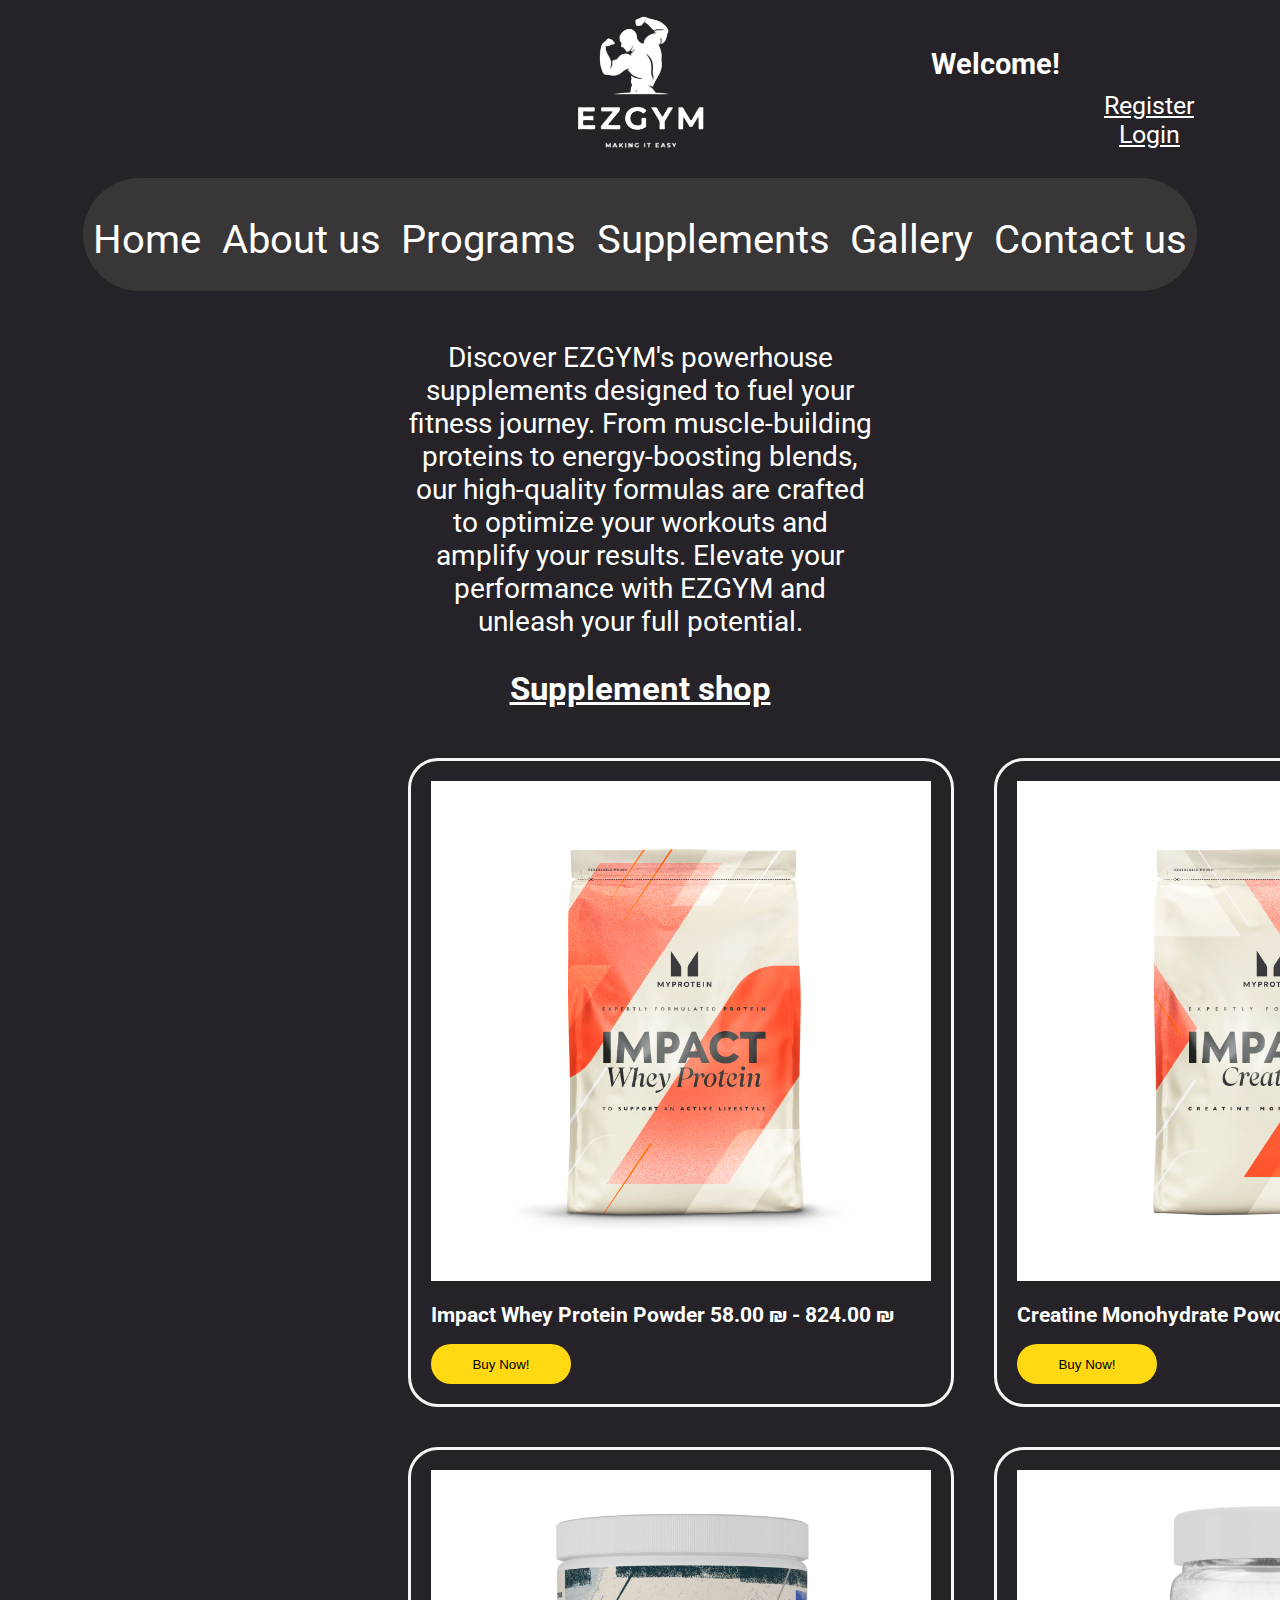
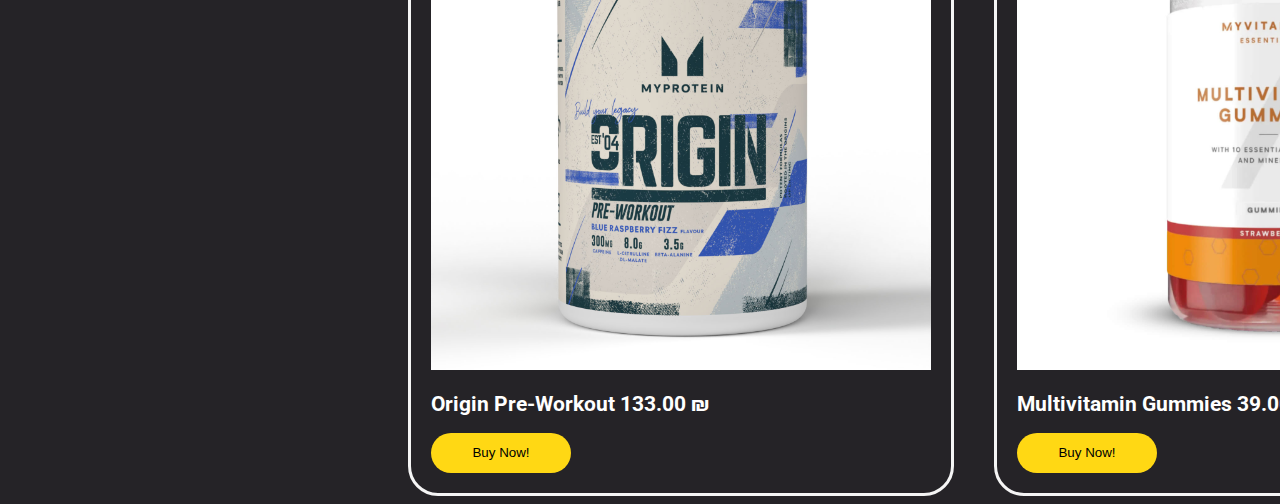
<file: supplements.html>
<!DOCTYPE html>
<html>
    <head>
        <title>EZGym</title>
        <link rel="stylesheet" href="style.css">
        <link rel="icon" type="image/jpg" href="pictures/logosmall.png">

        <link rel="preconnect" href="https://fonts.googleapis.com">
    <link rel="preconnect" href="https://fonts.gstatic.com" crossorigin>
    <link href="https://fonts.googleapis.com/css2?family=Roboto:ital,wght@0,400;0,500;0,700;1,400;1,500;1,700&display=swap" rel="stylesheet">
    <script type="text/javascript" src="indexscript.js"></script>
    </head>

    <body id="supplementsbody">
        <body id="programsbody">
            <!-- Top -->
            <div class="top">
                <div class="clock">
                    <div> 
                        <h3 id="clock"></h3>
                    </div>
                    <div>
                        <h4 id="date"></h4>
                    </div>
                </div>
    
                <div class="logo">
                    <img src="pictures/logosmall.png" class="logoimg">
                </div>
    
    
                <div class="login">
                    <h3 style="margin-bottom: 10px;">Welcome!</h3>
                    <div class="loginbuttons">
                        <a href="register.html" target="_self" style="text-decoration:none;
                        color:white;"><u>Register</u></a>
                    </div>
                    <div class="loginbuttons" id="loginbtn">
                        <a href="login.html" target="_self" style="text-decoration:none;
                        color:white;"><u>Login</u></a>
                    </div>
                </div>
            </div>
    
    
    
            <!-- Navigation bar -->
            <div class="nav">
                <div class="navbutton">
                    <a href="index.html" target="_self" style="text-decoration:none;
                    color:white;"
                    >Home</a>
                </div>
                <div class="navbutton">
                    <a href="aboutus.html" target="_self" style="text-decoration:none;
                    color:white;"
                    >About us</a>
                </div>
                <div class="navbutton">
                    <a href="progarms.html" target="_self" style="text-decoration:none;
                    color:white;">Programs</a>
                </div>
                <div class="navbutton">
                    <a href="supplements.html" target="_self" style="text-decoration:none;
                    color:white;">Supplements</a>
                </div>
                <div class="navbutton">
                    <a href="gallery.html" target="_self" style="text-decoration:none;
                    color:white;">Gallery</a>
                </div>
                <div class="navbutton">
                    <a href="contactus.html" target="_self" style="text-decoration:none;
                    color:white;">Contact us</a>
                </div>
            </div>

            
            <div id="supplementstext">
                
                Discover EZGYM's powerhouse supplements designed to fuel your fitness journey. From muscle-building proteins to energy-boosting blends, our high-quality formulas are crafted to optimize your workouts and amplify your results. Elevate your performance with EZGYM and unleash your full potential.
                <h3>
                    <u>Supplement shop</u>
                </h3>
            </div>
            
            <div id="shoptop">
                <div class="item">
                    <img class = "itempic" src="pictures/protein.jpg"> 
                    <div class = "itemtext">
                        <h2>Impact Whey Protein Powder  58.00 ₪ - 824.00 ₪</h2>
                        <div><a href="https://www.myprotein.co.il/sports-nutrition/impact-whey-protein-powder/10530943.html" target="_blank"><button class="buybtn">Buy Now!</button></a></div>
                        
                    </div>
                </div>

                <div class ="item">
                    <img class = "itempic" src="pictures/creatine.jpg"> 
                    <div class = "itemtext">
                        <h2>Creatine Monohydrate Powder  32.85 ₪ - 93.00 ₪</h2>
                        <div><a href="https://www.myprotein.co.il/sports-nutrition/creatine-monohydrate-powder/10530050.html" target="_blank"><button class="buybtn">Buy Now!</button></a></div>
                        
                    </div>
                </div>
            </div>

            <div id="shopbottom"> 
                <div class="item">
                    <img class = "itempic" src="pictures/preworkout.jpg"> 
                    <div class = "itemtext">
                        <h2>Origin Pre-Workout  133.00 ₪</h2>
                        <div><a href="https://www.myprotein.co.il/sports-nutrition/origin-pre-workout/12941037.html" target="_blank"><button class="buybtn">Buy Now!</button></a></div>
                        
                    </div>
                </div>

                <div class ="item">
                    <img class = "itempic" src="pictures/multivitamins.jpg"> 
                    <div class = "itemtext">
                        <h2>Multivitamin Gummies  39.00 ₪ ₪ - 74.00 ₪ ₪</h2>
                        <div><a href="https://www.myprotein.co.il/vitamins/multivitamin-gummies/12088106.html" target="_blank"><button class="buybtn">Buy Now!</button></a></div>
                        
                    </div>
                </div>
            </div>



            </div>
            

    </body>
</html>
</file>
<file: style.css>
/*

    Aboutus Page CSS

*/

#indexbody {
    background-color: #252327;
    font-family: Roboto;
    font-weight: 700px;
    
}

.top {
    display: flex;
    height: 150px;
}
.clock {
    flex: 1;
    text-align: center; 
    color: white;
}
#clock
{
    font-size: 30px;
}


.logo {
    width: 158px;

}
.logoimg {
    height: 150px;
}
.login {
    color: white;
    flex: 1;
    font-size: 25px;
    text-align: center; 
    display:flex;
    flex-direction: column;
    justify-content: center;
    
}

.loginbuttons {
    margin-left: 385px;
    width: 50px;
    cursor:pointer
}

.loginbuttons:hover
{
    opacity: 0.5;
}

#loginbtn {
    margin-left: 400px;
}


.nav {
    margin-top: 20px;
    padding-top: 37.5px;
    margin-left: 75px;
    margin-right: 75px;
    height: 75px;
    display: flex;
    flex: 1;
    background-color: rgb(56, 54, 54);
    border-radius: 100px;
    justify-content: space-around;
    color:white;
    font-size: 40px;
    text-decoration:none;
    
}


.navbutton {
    cursor: pointer;
    
    
}

.navbutton:hover
{
    opacity:0.5;
}

.about
{
    margin-top: 50px;
    margin-left: 400px;
    margin-right: 400px;
    color:white;
    text-align:center;
    font-size: 24px;
}

#lol {
    opacity: 0;
    cursor: default;
}

/*
    Landing page CSS
*/

.aboutustext {
    margin-top: 50px;
    margin-left: 400px;
    margin-right: 400px;
    color:white;
    text-align:center;
    font-size: 24px;
}




/*

    Register/Login/Contact us Page CSS

*/

#registerbody {

    background-color: #252327;
    font-family: Roboto;
    font-weight: 700px;
        
}

#loginbody {
    background-color: #252327;
    font-family: Roboto;
    font-weight: 700px; 
}

#contactusbody {
    background-color: #252327;
    font-family: Roboto;
    font-weight: 700px; 
}

#form {
    width: 300px;
    margin: 10vh auto 0 auto;
    padding: 20px;
    border-radius: 4px;
    font-size: 12px;
    background:whitesmoke
}

#form h1 {
    color:black;
    text-align: center;
}

#form button {
    padding: 10px;
    margin-top: 10px;
    width:100%;
    color:white;
    background-color: rgb(41,57,194);
    border: none;
    border-radius: 4px;
}

.input-control {
    display: flex;
    flex-direction: column;

}

.input-control #bodytext input {
    border: 2px solid #f0f0f0;
	border-radius: 4px;
	display: block;
	font-size: 12px;
	padding: 10px;
	width: 94%;
    
}

#bodytext {
    resize: none;
}


.input-control input:focus {
    outline: 0;
}

.input-control.success input  {
    border-color: #09c372;
}

.input-control.error input  {
    border-color: #ff3860;
}

.input-control textarea:focus {
    outline: 0;
}

.input-control.success textarea  {
    border-color: #09c372;
}

.input-control.error textarea  {
    border-color: #ff3860;
}

.input-control .error {
    color: #ff3860;
    font-size: 9px;
    height: 13px;
}

#checkboxlabel {
    position:absolute;
    margin-top: 3px;
}

/*

    Programs page CSS

*/

#programsbody {
    background-color: #252327;
    font-family: Roboto;
    font-weight: 700px;
}

#programstext {
    margin-left: 400px;
    margin-right: 400px;
    margin-top: 50px;
    color: white;
    font-size: 28px;
    text-align: center;
}

#programs {
    display: flex;
    margin-left: 400px;
    margin-right: 400px;
}

#uplo {
    flex: 1;
    border-color: gray;
    border-radius: 10px;
    border-style: solid;
    color: white;
    margin-left: 10px;
    padding-left: 8px;
}

#ppl {
    flex: 1;
    margin-right: 10px;
    border-color: gray;
    border-radius: 10px;
    border-style: solid;
    color:white;
    padding-left: 8px;
}

#ppl h2 {
    text-align: center;
}

#uplo h2 {
    text-align: center;
}

#core h2 {
    text-align: center;
}

#core {
    margin-top: 20px;
    width: 533.5px;
    margin-left: auto;
    margin-right: auto;
    padding-left: 8px;
    border-color: gray;
    border-radius: 10px;
    border-style: solid;
    color:white;
}

#core h3 {
    text-align: center;
}

/*

    Supplements page CSS

*/

#supplementsbody {
    background-color: #252327;
    font-family: Roboto;
    font-weight: 700px;
}

#supplementstext
{
    margin-top: 50px;
    color:white;
    font-size: 28px;
    text-align: center;
    margin-right: 400px;
    margin-left: 400px;
}



#shoptop {
    display: flex;
    margin-left: 400px;
    margin-right: 400px;
    margin-top: 50px;
    width: 500px;
}

#shoptop h2 {
    color: white;
    display: inline-block;
}

.itemtext {
    font-size: 14px;
}

.itempic {
    width: 500px;
}

.buybtn {
    background-color: rgb(255, 216, 20);
    border: none;
    height: 40px;
    width: 140px;
    border-radius: 20px;
    cursor: pointer;
    
  }

  .buybtn:hover {
    background-color: rgb(245, 205, 3);
  }

.item {
    padding: 20px;
    border: solid;
    border-color: whitesmoke;
    border-radius: 30px;
    margin-right: 40px;
}


#shopbottom {
    display: flex;
    margin-left: 400px;
    margin-right: 400px;
    margin-top: 40px;
    width: 500px;
}

#shopbottom h2 {
    color: white;
    display: inline-block;
}

/*

    Gallery CSS

*/
#gallerybody {
    background-color: #252327;
    font-family: Roboto;
    font-weight: 700px;
}

#gallerytext {
    color:white;
    font-size: 28px;
    text-align: center;
    margin-right: 400px;
    margin-left: 400px;
}

.slider {
    margin:50px auto;
    width: 50%;
}

.img-box img {
    width: 100%;
}

.btn {
    border: none;
    outline: none;
    background: white;
    padding: 30px;
    font-size: 30px;
    color: black;
    cursor: pointer;
    margin: 10px auto;

}

.btn:hover {
    opacity: 0.5;
}
</file>
